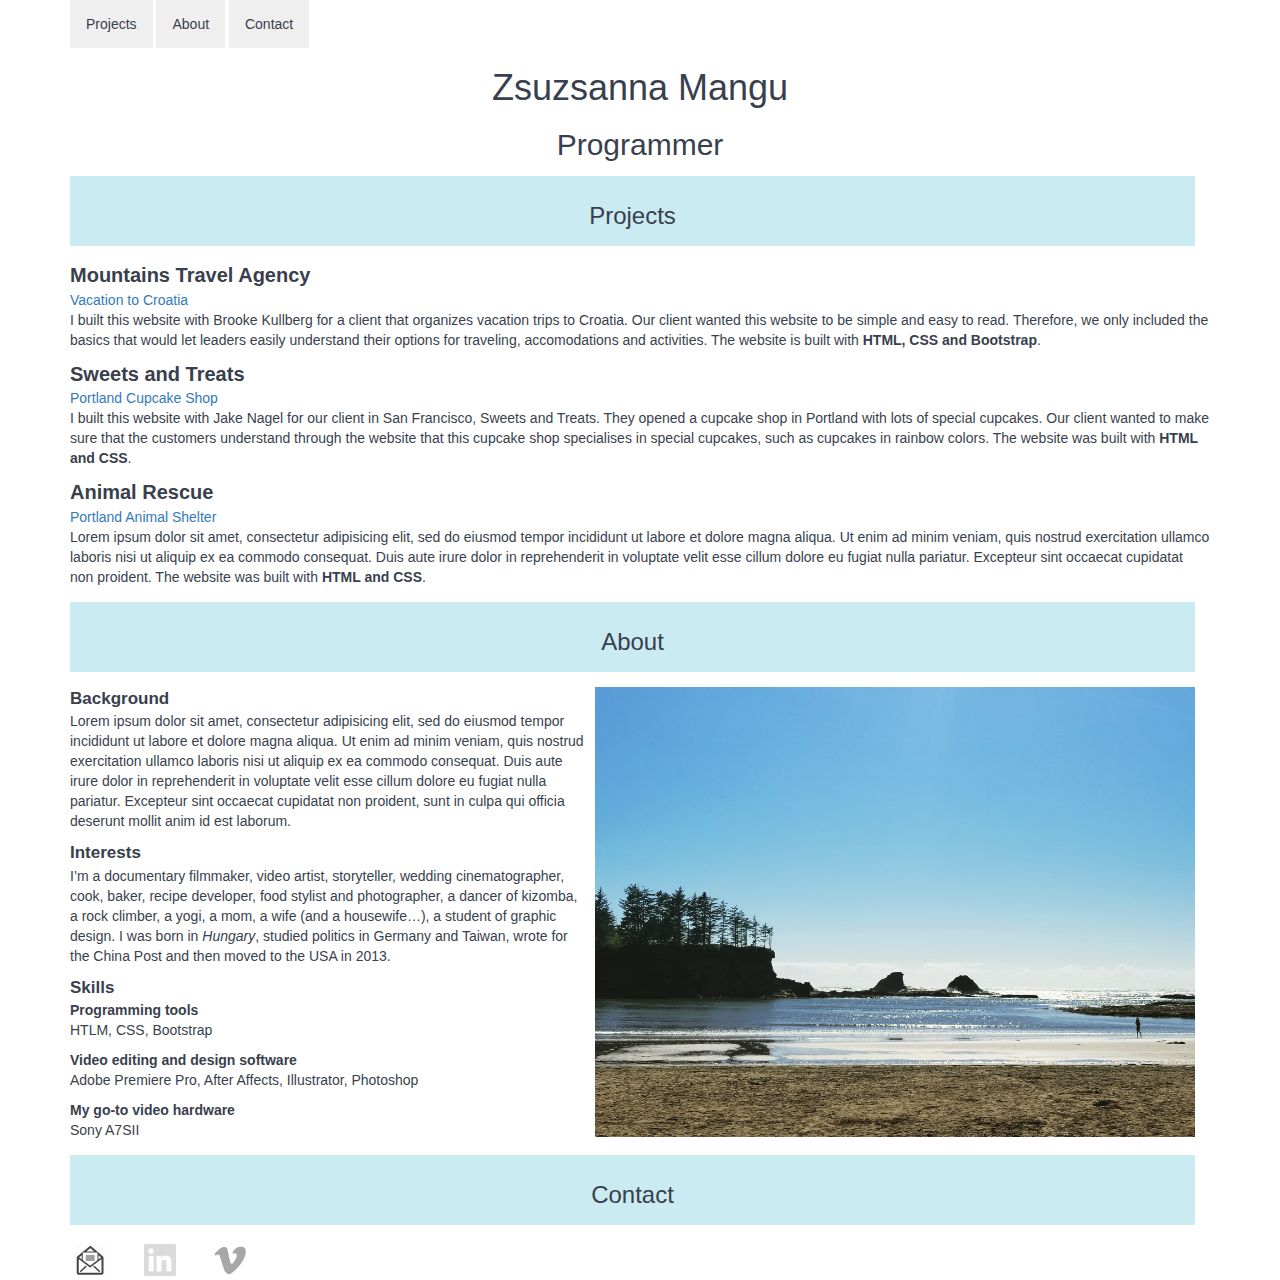
<file: index.html>
<!DOCTYPE html>
<html lang="en" dir="ltr">
  <head>
    <meta charset="utf-8">
    <link href="css/bootstrap.css" rel="stylesheet" type="text/css">
    <link href="css/styles.css" rel="stylesheet" type="text/css">
    <title>ZsuMangu</title>
    <link rel="icon" href="img/Logo.zsm.png" type="image/gif" sizes="12x14">
  </head>
  <body>
    <div class="container">
      <ul class="menu">
        <li><a href="#projects">Projects</a></li>
        <li><a href="#about">About</a></li>
        <li><a href="#contact">Contact</a></li>
      </ul>
      <h1>Zsuzsanna Mangu</h1>
      <h2>Programmer</h2>
      <div class="projectbox">
        <a name="projects"></a>
        <h3>Projects</h3>
      </div>
        <div class="projectlist">
          <ol>
            <li>Mountains Travel Agency</li>
            <a href="https://github.com/zsuzsannamangu/vacation-site.git">Vacation to Croatia</a>
            <p>I built this website with Brooke Kullberg for a client that organizes vacation trips to Croatia. Our client wanted this website to be simple and easy to read. Therefore, we only included the basics that would let leaders easily understand their options for traveling, accomodations and activities. The website is built with <strong>HTML, CSS and Bootstrap</strong>.</p>
            <li>Sweets and Treats</li>
            <a href="https://github.com/zsuzsannamangu/Cupcake-shop.git">Portland Cupcake Shop</a>
            <p>I built this website with Jake Nagel for our client in San Francisco, Sweets and Treats. They opened a cupcake shop in Portland with lots of special cupcakes. Our client wanted to make sure that the customers understand through the website that this cupcake shop specialises in special cupcakes, such as cupcakes in rainbow colors. The website was built with <strong>HTML and CSS</strong>.</p>
            <li>Animal Rescue</li>
            <a href="https://github.com/zsuzsannamangu/animal-shelter.git">Portland Animal Shelter</a>
            <p>Lorem ipsum dolor sit amet, consectetur adipisicing elit, sed do eiusmod tempor incididunt ut labore et dolore magna aliqua. Ut enim ad minim veniam, quis nostrud exercitation ullamco laboris nisi ut aliquip ex ea commodo consequat. Duis aute irure dolor in reprehenderit in voluptate velit esse cillum dolore eu fugiat nulla pariatur. Excepteur sint occaecat cupidatat non proident. The website was built with <strong>HTML and CSS</strong>.</p>
          </ol>
        </div>
      <div class="projectbox">
        <a name="about"></a>
        <h3>About</h3>
      </div>
        <div class="about">
          <img src="img/ZsuzsannaMangu.jpg" alt="Zsuzsanna Mangu" width="600px" height="450px">
          <ul>
            <li><span class="aboutelements">Background</span></li>
            <p>Lorem ipsum dolor sit amet, consectetur adipisicing elit, sed do eiusmod tempor incididunt ut labore et dolore magna aliqua. Ut enim ad minim veniam, quis nostrud exercitation ullamco laboris nisi ut aliquip ex ea commodo consequat. Duis aute irure dolor in reprehenderit in voluptate velit esse cillum dolore eu fugiat nulla pariatur. Excepteur sint occaecat cupidatat non proident, sunt in culpa qui officia deserunt mollit anim id est laborum.</p>
            <li><span class="aboutelements">Interests</span></li>
            <p>I’m a documentary filmmaker, video artist, storyteller, wedding cinematographer, cook, baker, recipe developer, food stylist and photographer, a dancer of kizomba, a rock climber, a yogi, a mom, a wife (and a housewife…), a student of graphic design. I was born in <em>Hungary</em>, studied politics in Germany and Taiwan, wrote for the China Post and then moved to the USA in 2013. </p>
            <li><span class="aboutelements">Skills</span></li>
              <ul>
                <li>Programming tools</li>
                <p>HTLM, CSS, Bootstrap</p>
                <li>Video editing and design software</li>
                <p>Adobe Premiere Pro, After Affects, Illustrator, Photoshop</p>
                <li>My go-to video hardware</li>
                <p>Sony A7SII</p>
              </ul>
          </ul>
        </div>
      <div class="projectbox">
        <a name="contact"></a>
        <h3>Contact</h3>
      </div>
      <div class="column">
        <a href="mailto:zsuzsannamangu@gmail.com">
          <img src="img/email.png" alt="Email icon" style="width:32px;height:32px;border:3px;"></a>
      </div>
      <div class="column">
        <a href="https://www.linkedin.com/in/zsuzsannamangu/">
          <img src="img/linkedin.png" alt="Linkedin icon" style="width:32px;height:32px;border:3px;"></a>
      </div>
      <div class="column">
        <a href="https://vimeo.com/zsuzsannamangu">
          <img src="img/vimeo.png" alt="Vimeo icon" style="width:32px;height:32px;border:3px;"></a>
      </div>
    </div>
  </body>
</html>
</file>
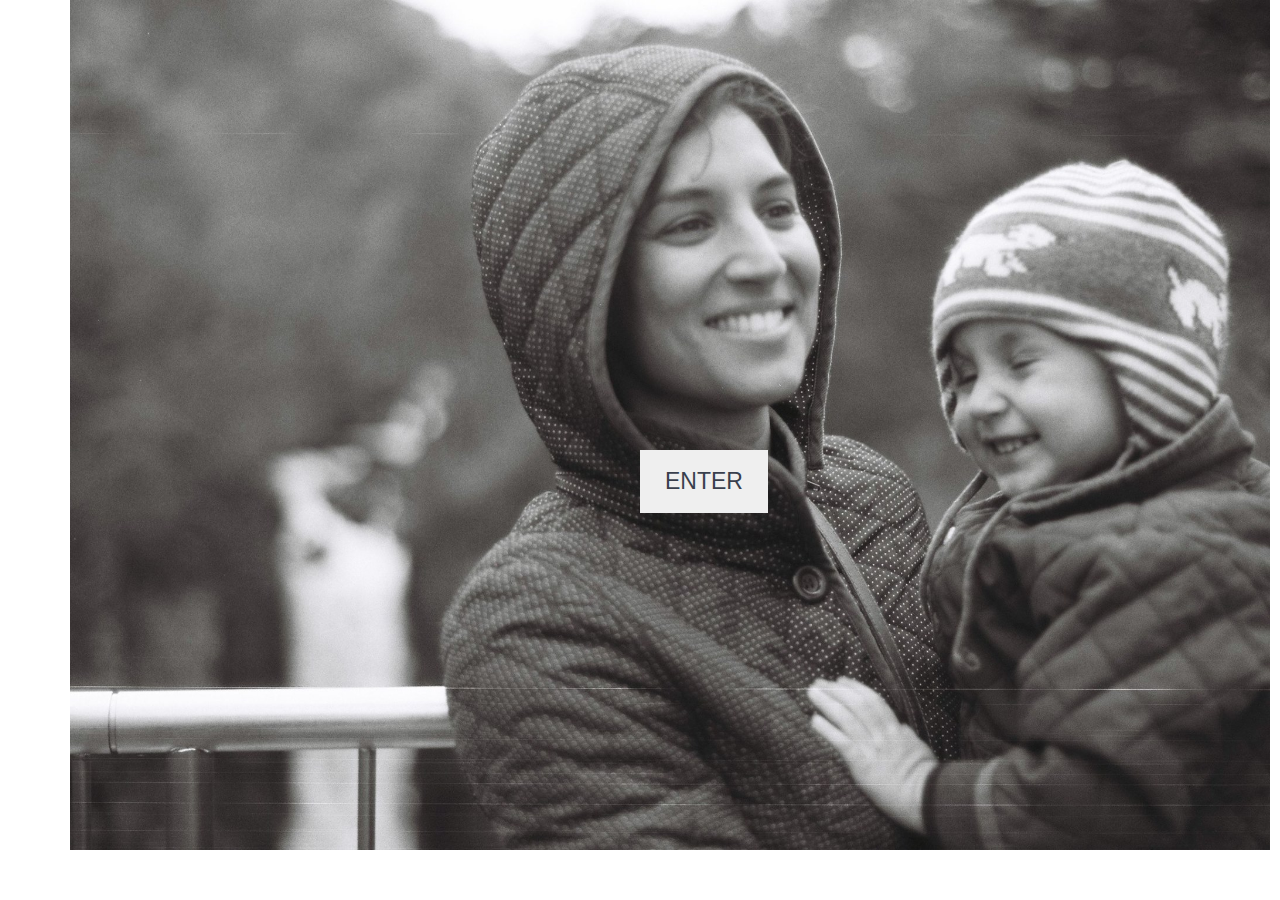
<file: enter.html>
<!DOCTYPE html>
<html lang="en" dir="ltr">
  <head>
    <meta charset="utf-8">
    <link href="css/bootstrap.css" rel="stylesheet" type="text/css">
    <link href="css/styles.css" rel="stylesheet" type="text/css">
    <title>Zsuzsanna</title>
    <link rel="icon" href="img/Logo.zsm.png" type="image/gif" sizes="12x14">
  </head>
  <body>
    <div class="container">
      <div class="wrapper">
        <img src="img/InJapan.jpg" alt="Ruben and I in Japan" width="1200px" height="850px">
        <a href="index.html"><button class="button">ENTER</button></a>
      </div>
    </div>
  </body>
</html>
</file>
<file: css/styles.css>
body {
  color: #393f4d;
}

h1 {
  font-family: Tahoma, sans-serif;
  text-align: center;
}

h2 {
  font-family: Tahoma, sans-serif;
  text-align: center;
}

h3 {
  font-family: Tahoma, sans-serif;
}

.projectlist li {
  font-weight: bolder;
  font-size: 20px;
}

.projectlist h5 {
  font-style: italic;
}

.about li {
  font-weight: bolder;
}

.about img {
  float: right;
  margin-left: 10px;
  margin-right: 15px;
}

.projectbox {
  margin: 15px;
  margin-left: 0px;
  border: 2px;
  padding: 7px;
  background-color: #caebf2;
  text-align: center;
}

ul {
  list-style-type: none;
  margin: 0;
  padding: 0;
}

ol {
  list-style-type: none;
  margin: 0;
  padding: 0;
}

.aboutelements {
  font-size: 17px;
}

.column {
  width: 70px;
  float: left;
  margin-left: 0px;
  border: 2px;
  padding: 4px;
}

.menu ul {
  list-style-type: none;
  margin: 0;
  padding: 0;
}

.menu li {
  display: inline-block;
}

.menu li a {
  display: block;
  color: #393f4d;
  text-align: center;
  padding: 14px 16px;
  text decoration: none;
  background-color: #efefef;
}

.menu li a:hover {
  color: #ff3b3f;
}

a:hover {
  text-decoration: none;
}

.button {
  background-color: #efefef;
  border: none;
  color: #393f4d;
  padding: 15px 25px;
  text-align: center;
  font-size: 23px;
  cursor: pointer;
  position: absolute;
  top: 50%;
}

.wrapper {
  text-align: center;
}

.button:hover {
  background-color: #caebf2;
</file>
